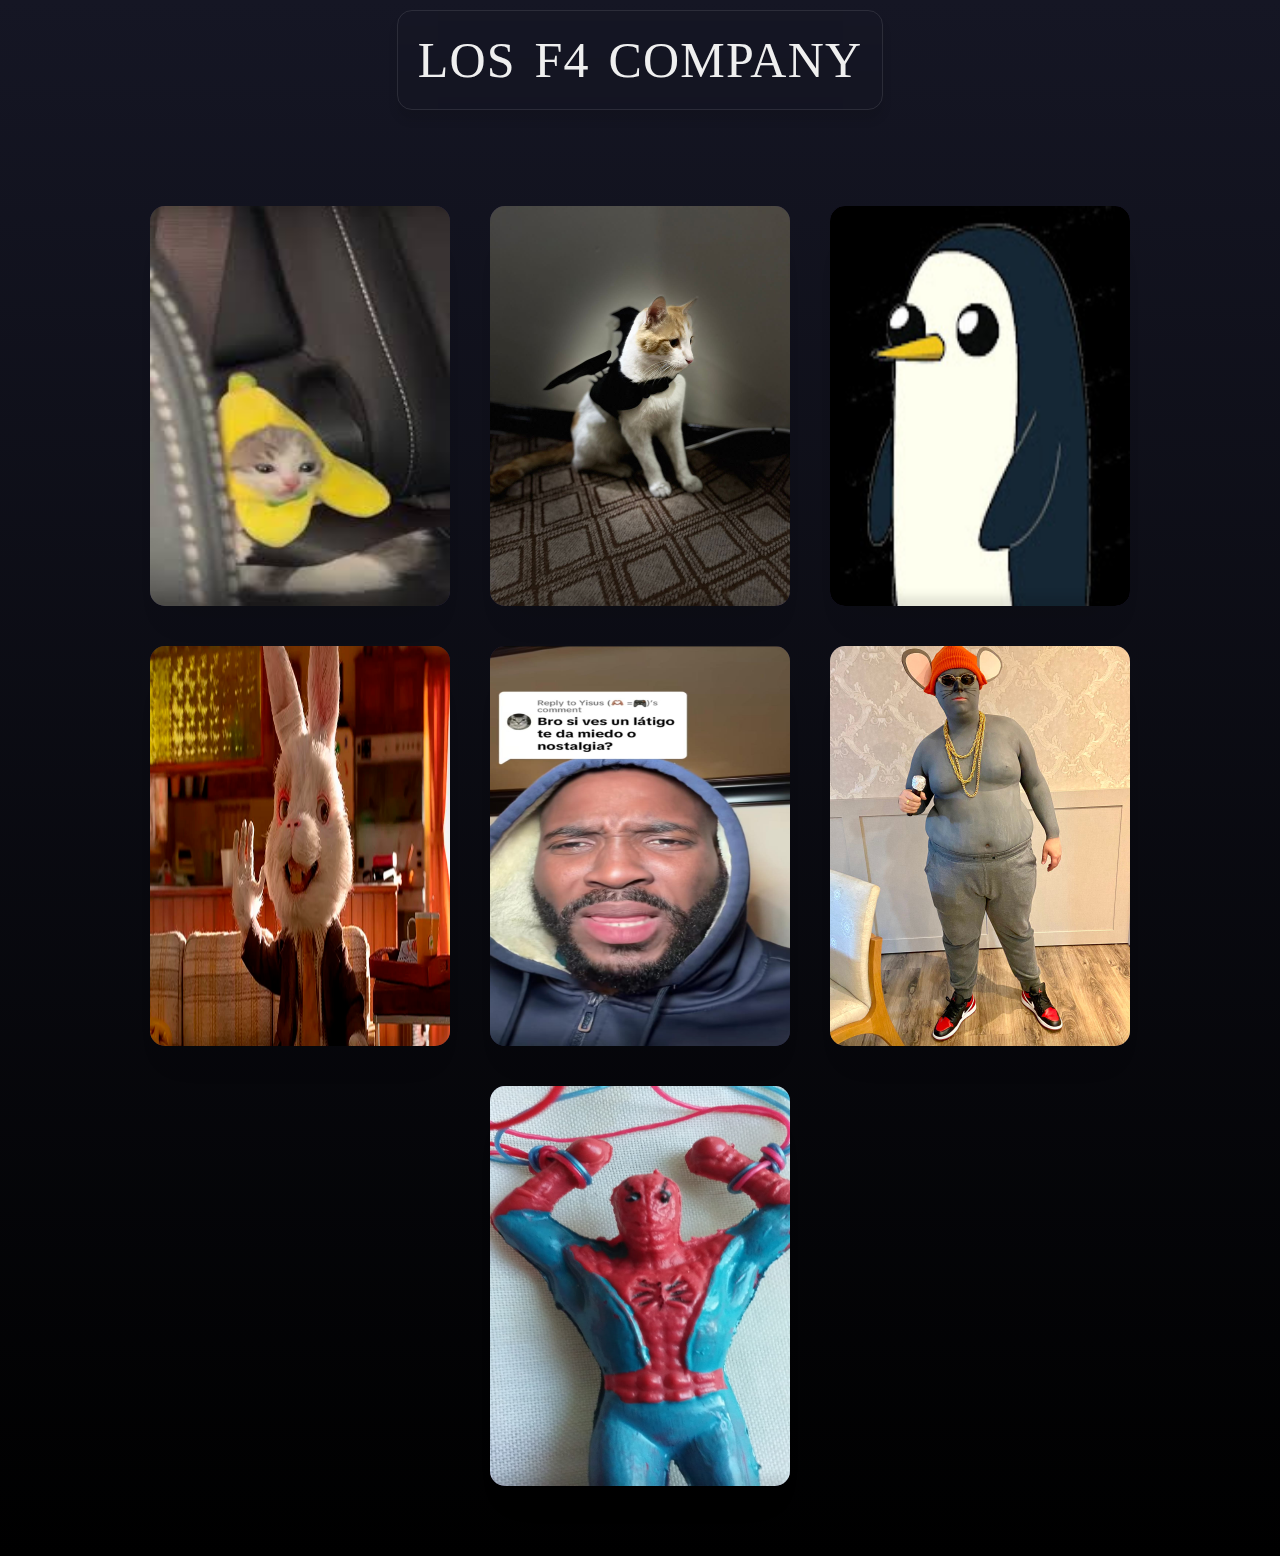
<file: index.html>
<!DOCTYPE html>
<html lang="en">
<head>
    <meta charset="UTF-8">
    <meta name="viewport" content="width=device-width, initial-scale=1.0">
    <title>Los F4 company</title>
    <link rel="stylesheet" href="style.css">
    <link rel="stylesheet" href="https://cdnjs.cloudflare.com/ajax/libs/font-awesome/6.5.2/css/all.min.css" integrity="sha512-SnH5WK+bZxgPHs44uWIX+LLJAJ9/2PkPKZ5QiAj6Ta86w+fsb2TkcmfRyVX3pBnMFcV7oQPJkl9QevSCWr3W6A==" crossorigin="anonymous" referrerpolicy="no-referrer" />
</head>
<body>
    <main>
        <div class="wraper">
            <div class="title">
                <h4>Los F4 company</h4>
                <br><br><br>
            </div>
            <div class="card_container">
                <div class="card">
                    <div class="imgBox">
                        <img src="public/images/huascarG.png" alt="astronaut">
                    </div>
                    <div class="content">
                        <div class="contenBox">
                            <h3>Huascar Gutierrez</h3>
                            <span>Web developer</span>
                        </div>
                        <ul class="sci">
                            <li style="--i: 1">
                                <a href="https://github.com/HuascarGutierrez" target="_blank">
                                    <i class="fa-brands fa-github"></i>
                                </a>
                            <li style="--i: 2">
                                <a href="https://www.facebook.com/huascar.gutierrez.35/" target="_blank">
                                    <i class="fa-brands fa-facebook"></i>
                                </a>
                            </li>
                            <li style="--i: 3">
                                <a href="https://www.linkedin.com/in/huascar-gutierrez-2474a6285/" target="_blank">
                                    <i class="fa-brands fa-linkedin"></i>
                                </a>
                            </li>
                        </ul>
                    </div>
                </div>

                <div class="card">
                    <div class="imgBox">
                        <img src="public/images/helenC.jpg" alt="astronaut">
                    </div>
                    <div class="content">
                        <div class="contenBox">
                            <h3>Helen Catacora</h3>
                            <span>Marketing</span>
                        </div>
                        <ul class="sci">
                            <li style="--i: 1">
                                <a href="https://github.com/helen-catacora" target="_blank">
                                    <i class="fa-brands fa-github"></i>
                                </a>
                            <li style="--i: 2">
                                <a href="https://www.tiktok.com/@helenjaz12?_t=8mvtOTnyNN8&_r=1" target="_blank">
                                    <i class="fa-brands fa-tiktok"></i>
                                </a>
                            </li>
                            <li style="--i: 3">
                                <a href="https://www.linkedin.com/in/helen-catacora-b30753287?utm_source=share&utm_campaign=share_via&utm_content=profile&utm_medium=android_app" target="_blank">
                                    <i class="fa-brands fa-linkedin"></i>
                                </a>
                            </li>
                        </ul>
                    </div>
                </div>

                <div class="card">
                    <div class="imgBox">
                        <img src="public/images/denisHuanca.jpg" alt="astronaut">
                    </div>
                    <div class="content">
                        <div class="contenBox">
                            <h3>Denis Huanca</h3>
                            <span>Social Media Manager</span>
                        </div>
                        <ul class="sci">
                            <li style="--i: 1">
                                <a href="" target="_blank">
                                    <i class="fa-brands fa-github"></i>
                                </a>
                            <li style="--i: 2">
                                <a href="https://www.youtube.com/@AcuarioPlayz" target="_blank">
                                    <i class="fa-brands fa-youtube"></i>
                                </a>
                            </li>
                            <li style="--i: 3">
                                <a href="" target="_blank">
                                    <i class="fa-brands fa-linkedin"></i>
                                </a>
                            </li>
                        </ul>
                    </div>
                </div>

                <div class="card">
                    <div class="imgBox">
                        <img src="public/images/andrewS.jpg" alt="astronaut">
                    </div>
                    <div class="content">
                        <div class="contenBox">
                            <h3>Andrew Segales</h3>
                            <span>Secretaría</span>
                        </div>
                        <ul class="sci">
                            <li style="--i: 1">
                                <a href="https://github.com/AndrewSegales" target="_blank">
                                    <i class="fa-brands fa-github"></i>
                                </a>
                            <li style="--i: 2">
                                <a href="https://www.tiktok.com/@and_lvpg?_t=8mvtM4CVLML&_r=1" target="_blank">
                                    <i class="fa-brands fa-tiktok"></i>
                                </a>
                            </li>
                            <li style="--i: 3">
                                <a href="https://www.facebook.com/andrew.segales" target="_blank">
                                    <i class="fa-brands fa-facebook"></i>
                                </a>
                            </li>
                        </ul>
                    </div>
                </div>

                <div class="card">
                    <div class="imgBox">
                        <img src="public/images/andresV.webp" alt="astronaut">
                    </div>
                    <div class="content">
                        <div class="contenBox">
                            <h3>Andres Villegas</h3>
                            <span>Lawyer</span>
                        </div>
                        <ul class="sci">
                            <li style="--i: 1">
                                <a href="" target="_blank">
                                    <i class="fa-brands fa-github"></i>
                                </a>
                            <li style="--i: 2">
                                <a href="" target="_blank">
                                    <i class="fa-brands fa-youtube"></i>
                                </a>
                            </li>
                            <li style="--i: 3">
                                <a href="" target="_blank">
                                    <i class="fa-brands fa-linkedin"></i>
                                </a>
                            </li>
                        </ul>
                    </div>
                </div>

                <div class="card">
                    <div class="imgBox">
                        <img src="public/images/veizanP.jpg_large" alt="astronaut">
                    </div>
                    <div class="content">
                        <div class="contenBox">
                            <h3>Keivi Veizan</h3>
                            <span>Web developer</span>
                        </div>
                        <ul class="sci">
                            <li style="--i: 1">
                                <a href="" target="_blank">
                                    <i class="fa-brands fa-github"></i>
                                </a>
                            <li style="--i: 2">
                                <a href="" target="_blank">
                                    <i class="fa-brands fa-youtube"></i>
                                </a>
                            </li>
                            <li style="--i: 3">
                                <a href="" target="_blank">
                                    <i class="fa-brands fa-linkedin"></i>
                                </a>
                            </li>
                        </ul>
                    </div>
                </div>

                <div class="card">
                    <div class="imgBox">
                        <img src="public/images/ivanC.jpg" alt="astronaut">
                    </div>
                    <div class="content">
                        <div class="contenBox">
                            <h3>Ivan Condori</h3>
                            <span>Manager</span>
                        </div>
                        <ul class="sci">
                            <li style="--i: 1">
                                <a href="" target="_blank">
                                    <i class="fa-brands fa-github"></i>
                                </a>
                            <li style="--i: 2">
                                <a href="" target="_blank">
                                    <i class="fa-brands fa-youtube"></i>
                                </a>
                            </li>
                            <li style="--i: 3">
                                <a href="" target="_blank">
                                    <i class="fa-brands fa-linkedin"></i>
                                </a>
                            </li>
                        </ul>
                    </div>
                </div>
            </div>
        </div>
    </main>
</body>
</html>
</file>
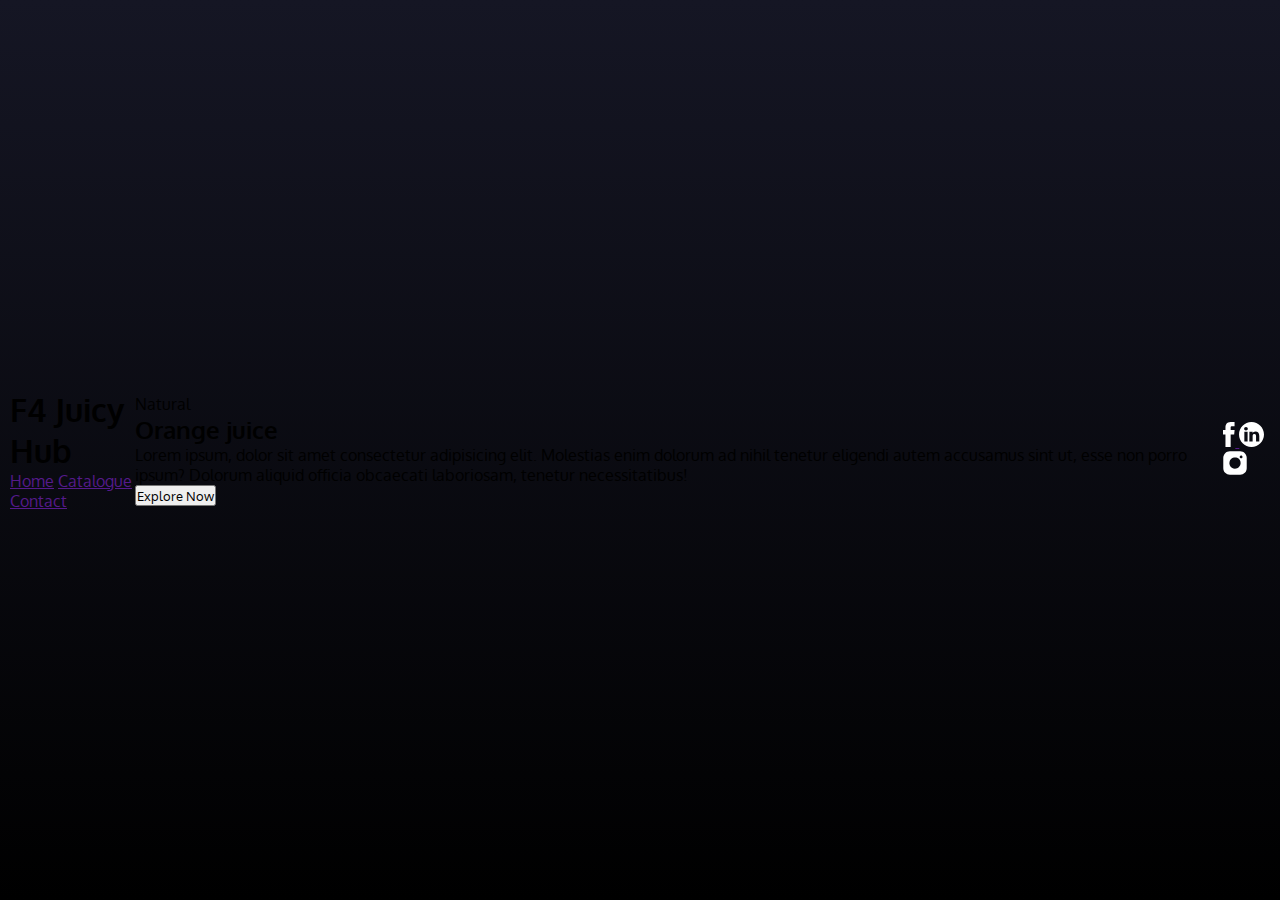
<file: main.html>
<!DOCTYPE html>
<html lang="en">
<head>
    <meta charset="UTF-8">
    <meta name="viewport" content="width=device-width, initial-scale=1.0">
    <title>Los F4 company</title>
    <link rel="stylesheet" href="style.css">
    <link rel="stylesheet" href="fonts.css">
    <meta name="keywords" content="LosF4,jugos,jugos naturales,orange,strawberry,lemon">
</head>
<body>
    <header class>
        <h1 class="title">F4 Juicy Hub</h1>
        <nav class="header_nav">
            <a href="">Home</a>
            <a href="">Catalogue</a>
            <a href="">Contact</a>
        </nav>
    </header>
    <main>
        <div class="container">
            <div class="container_cardBackground-orange">
                <div class="container_card-orange">
                    <section class="card">
                        <span>Natural</span>
                        <h2>Orange juice</h2>
                        <p>Lorem ipsum, dolor sit amet consectetur adipisicing elit. Molestias enim dolorum ad nihil tenetur eligendi autem accusamus sint ut, esse non porro ipsum? Dolorum aliquid officia obcaecati laboriosam, tenetur necessitatibus!</p>
                        <button class="btn">Explore Now</button>
                    </section>
                </div>
            </div>
        </div>
    </main>
    <footer>
        <section>
            <a href="" class="footer_socialMedia">
                    <svg width="12" height="25" viewBox="0 0 12 25" fill="none" xmlns="http://www.w3.org/2000/svg">
                    <path d="M11.6166 8.09515H7.66042V5.50044C7.66042 4.52601 8.30625 4.29883 8.76113 4.29883C9.21496 4.29883 11.553 4.29883 11.553 4.29883V0.0150377L7.70803 3.05176e-05C3.43976 3.05176e-05 2.46843 3.19502 2.46843 5.23963V8.09515H0V12.5093H2.46843C2.46843 18.1743 2.46843 25 2.46843 25H7.66042C7.66042 25 7.66042 18.107 7.66042 12.5093H11.1638L11.6166 8.09515Z" fill="#fff"/>
                    </svg>                    
            </a>
            <a href="" class="footer_socialMedia">
                <svg width="25" height="25" viewBox="0 0 25 25" fill="none" xmlns="http://www.w3.org/2000/svg">
                    <path fill-rule="evenodd" clip-rule="evenodd" d="M12.5 3.05176e-05C19.3989 3.05176e-05 25 5.60111 25 12.5C25 19.399 19.3989 25 12.5 25C5.60107 25 0 19.399 0 12.5C0 5.60111 5.60107 3.05176e-05 12.5 3.05176e-05ZM8.59194 19.525V9.76321H5.34663V19.525H8.59194ZM20.2921 19.525V13.927C20.2921 10.9285 18.6912 9.53367 16.5563 9.53367C14.8349 9.53367 14.0638 10.4804 13.6321 11.1453V9.76321H10.3876C10.4306 10.6791 10.3876 19.525 10.3876 19.525H13.632V14.0733C13.632 13.7815 13.653 13.4898 13.739 13.2813C13.9731 12.6985 14.5074 12.0948 15.4038 12.0948C16.5773 12.0948 17.0475 12.9903 17.0475 14.302V19.525H20.2921ZM6.99121 5.05618C5.88086 5.05618 5.15542 5.78616 5.15542 6.74295C5.15542 7.67957 5.85879 8.42967 6.94824 8.42967H6.96919C8.10078 8.42967 8.80513 7.67957 8.80513 6.74295C8.78413 5.78616 8.10083 5.05618 6.99121 5.05618Z" fill="#fff"/>
                    </svg>
            </a>
            <a href="" class="footer_socialMedia">
                    <svg width="24" height="24" viewBox="0 0 24 24" fill="none" xmlns="http://www.w3.org/2000/svg">
                    <path d="M17.1562 0.281281H6.84375C5.10327 0.281281 3.43407 0.972685 2.20336 2.20339C0.972654 3.4341 0.28125 5.1033 0.28125 6.84378V17.1563C0.28125 18.8968 0.972654 20.566 2.20336 21.7967C3.43407 23.0274 5.10327 23.7188 6.84375 23.7188H17.1562C18.8967 23.7188 20.5659 23.0274 21.7966 21.7967C23.0273 20.566 23.7188 18.8968 23.7188 17.1563V6.84378C23.7188 5.1033 23.0273 3.4341 21.7966 2.20339C20.5659 0.972685 18.8967 0.281281 17.1562 0.281281ZM12 17.625C10.8875 17.625 9.79994 17.2951 8.87492 16.677C7.94989 16.059 7.22892 15.1805 6.80318 14.1526C6.37743 13.1248 6.26604 11.9938 6.48308 10.9026C6.70013 9.8115 7.23585 8.80923 8.02252 8.02255C8.80919 7.23588 9.81147 6.70016 10.9026 6.48311C11.9938 6.26607 13.1248 6.37747 14.1526 6.80321C15.1804 7.22895 16.0589 7.94992 16.677 8.87495C17.2951 9.79997 17.625 10.8875 17.625 12C17.625 13.4919 17.0324 14.9226 15.9775 15.9775C14.9226 17.0324 13.4918 17.625 12 17.625ZM18.0938 7.31253C17.8156 7.31253 17.5437 7.23006 17.3125 7.07553C17.0812 6.92101 16.901 6.70139 16.7945 6.44443C16.6881 6.18747 16.6603 5.90472 16.7145 5.63193C16.7688 5.35915 16.9027 5.10858 17.0994 4.91191C17.296 4.71524 17.5466 4.58131 17.8194 4.52705C18.0922 4.47279 18.3749 4.50064 18.6319 4.60707C18.8889 4.71351 19.1085 4.89375 19.263 5.12501C19.4175 5.35627 19.5 5.62815 19.5 5.90628C19.5 6.27924 19.3518 6.63693 19.0881 6.90065C18.8244 7.16437 18.4667 7.31253 18.0938 7.31253Z" fill="#fff"/>
                    </svg>    
            </a>
        </section>
    </footer>
</body>
</html>
</file>
<file: style.css>
* {
    margin: 0;
    padding: 0;
    box-sizing: border-box;
    font-family: 'oxygen';
}

body {
    padding: 10px;
    display: flex;
    justify-content: center;
    align-items: center;
    min-height: 100vh;
    background: linear-gradient(to bottom,#151624,#000);
}

.wraper .title{
    text-align: center;
}

.title h4{
    display: inline-block;
    padding: 20px;
    color: #efefef;
    font-size: 50px;
    font-weight: 500;
    letter-spacing: 1.2px;
    word-spacing: 5px;
    border: 1px solid rgba(255,255,255,0.1);
    border-radius: 15px;
    text-transform: uppercase;
    backdrop-filter: blur(15px);
    box-shadow: 0 10px 10px rgba(0,0,0,0.1);
    word-wrap: break-word;
}

.wraper .card_container{
    position: relative;
    display: flex;
    justify-content: center;
    align-items: center;
    flex-wrap: wrap;
    margin: 40px 0;
}

.card_container .card{
    position: relative;
    width: 300px;
    height: 400px;
    margin: 20px;
    overflow: hidden;
    box-shadow: 0 30px 30px -20px rgba(0, 0, 0, 0.1), inset 0 0 0 1000px rgba(67, 52, 109, 0.6);
    border-radius: 15px;
    display: flex;
    justify-content: center;
    align-items: center;
}

.card .imgBox, .imgBox img {
    width: 100%;
    height: 100%;
}

.card .content {
    position: absolute;
    bottom: -160px;
    width: 100%;
    height: 160px;
    display: flex;
    justify-content: center;
    align-items: center;
    flex-direction: column;
    backdrop-filter: blur(15px);
    box-shadow: 0 -10px 10px rgba(0, 0, 0, 0.1);
    border: 1px solid rgba(255,255,255,0.1);
    border-radius: 15px;
    transition: bottom 0.5s;
    transition-delay: 0.65s;
}

.card:hover .content{
    bottom: 0;
    transition-delay: 0s;
    background: radial-gradient(#000c 30%,transparent);
}

.content .contenBox{
    text-transform: uppercase;
    color: #fff;
    letter-spacing: 2px;
    font-weight: 500;
    font-size: 18px;
    text-align: center;
    margin: 20px 0 15px;
    line-height: 1.1em;
    transition: 0.5s;
    transition-delay: 0.6s;
    opacity: 0;
    transform: translateY(-20px);
}

.card:hover .content .contenBox{
    opacity: 1;
    transform: translateY(0);
}
/*
.content .contenBox h3, .content .contenBox span{
    text-transform: uppercase;
    color: #fff;
    letter-spacing: 2px;
    font-weight: 500;
    font-size: 18px;
    text-align: center;
    margin: 20px 0 15px;
    line-height: 1.1em;
    transition: 0.5s;
    transition-delay: 0.6s;
    
    transform: translateY(-20px);
}
.card:hover .content .contenBox h3, .card:hover .content .contenBox span{
    opacity: 1;
    transform: translateY(0);
}
*/
.content .contenBox span {
    font-size: 12px;
    font-weight: 300;
    text-transform: initial;
}

.content .sci{
    position: relative;
    bottom: 10px;
    display: flex;
}

.content .sci li{
    list-style: none;
    margin: 0 10px;
    transform: translateY(40px);
    transition: 0.5s;
    opacity: 0;
    transition-delay: calc(0.2s *var(--i));
}

.card:hover .content .sci li{
    transform: translateY(0);
    opacity: 1;
}
.content .sci{
    margin-top: 10px;
}

.content .sci li a{
    color: #afafaf;
    font-size: 24px;
}
</file>
<file: fonts.css>
@font-face {
    font-family: oxygen;
    src: url("public/fonts/Oxygen-Regular.ttf");
    font-weight: 400;
}
@font-face {
    font-family: oxygen;
    src: url("public/fonts/Oxygen-Light.ttf");
    font-weight: 300;
}
@font-face {
    font-family: oxygen;
    src: url("public/fonts/Oxygen-Bold.ttf");
    font-weight: 700;
}
</file>
